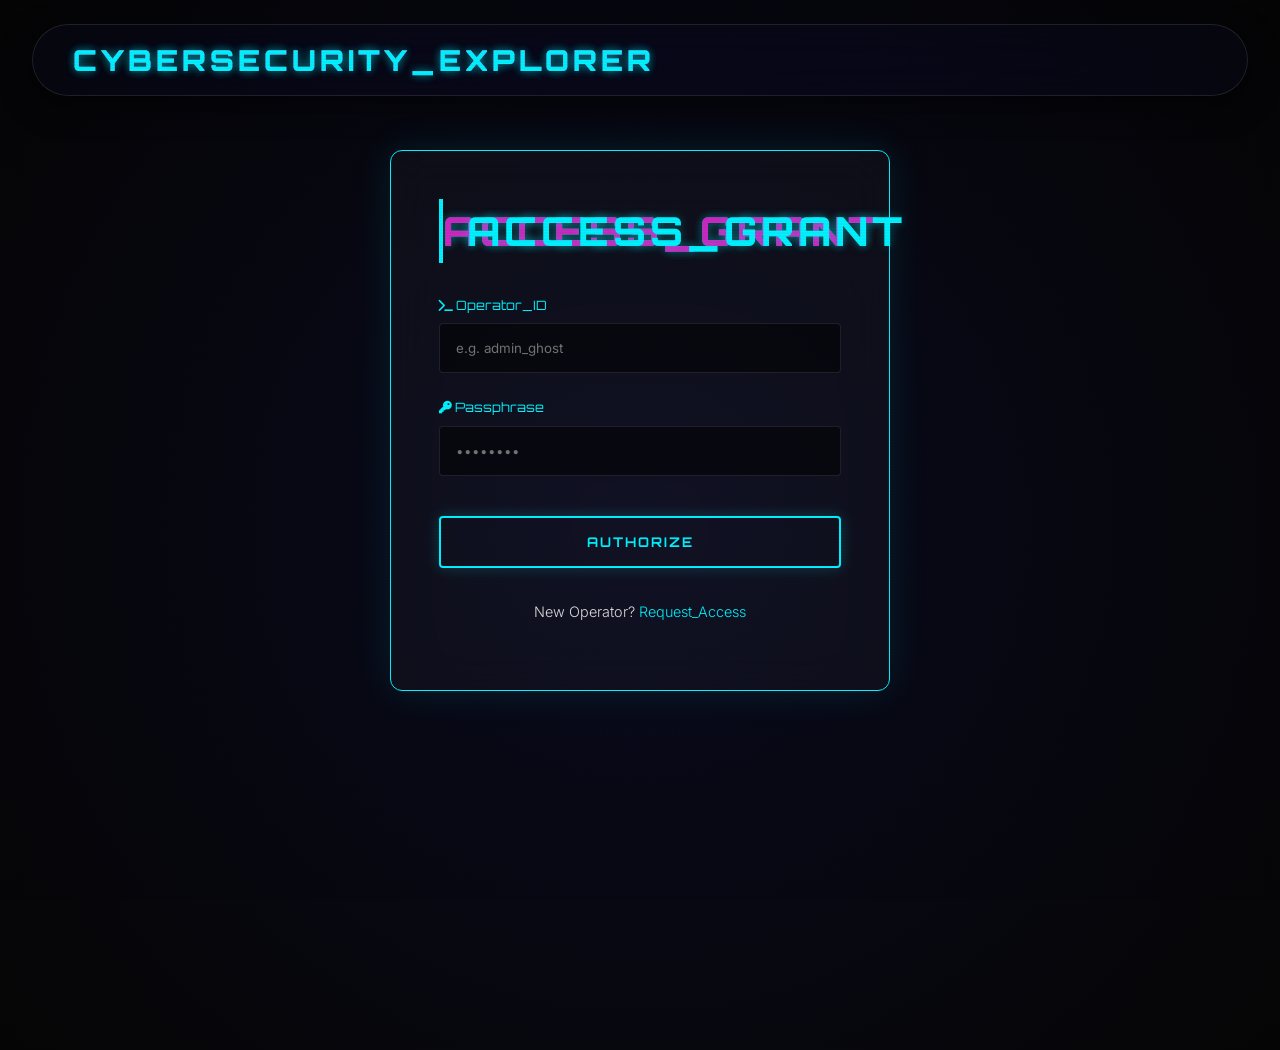
<file: login.html>
<!DOCTYPE html>
<html lang="en">
<head>
    <meta charset="UTF-8" />
    <meta name="viewport" content="width=device-width, initial-scale=1" />
    <title>Login - Cybersecurity Explorer</title>
    <link rel="stylesheet" href="https://cdnjs.cloudflare.com/ajax/libs/font-awesome/6.4.0/css/all.min.css" />
    <link rel="stylesheet" href="styles.css" />
    <script src="https://cdnjs.cloudflare.com/ajax/libs/gsap/3.12.2/gsap.min.js"></script>
</head>
<body>
    <header class="site-header">
        <div class="header-container">
            <h1 class="glitch" data-text="Cybersecurity_Explorer"><a href="index.html" style="color: inherit; text-decoration: none;">Cybersecurity_Explorer</a></h1>
        </div>
    </header>

    <main>
        <section class="auth-section">
            <h2 class="auth-title glitch" data-text="Access_Grant">Access_Grant</h2>
            <form id="loginForm">
                <div class="form-group">
                    <label class="form-label"><i class="fas fa-terminal"></i> Operator_ID</label>
                    <input type="text" class="form-input" placeholder="e.g. admin_ghost" required>
                </div>
                <div class="form-group">
                    <label class="form-label"><i class="fas fa-key"></i> Passphrase</label>
                    <input type="password" class="form-input" placeholder="••••••••" required>
                </div>
                <button type="submit" class="hero-button form-button">Authorize</button>
            </form>
            <p style="margin-top: 2rem; text-align: center; font-size: 0.9rem;">
                New Operator? <a href="registration.html">Request_Access</a>
            </p>
        </section>
    </main>

    <div class="particles"></div>
    <script src="script.js"></script>
</body>
</html>
</file>
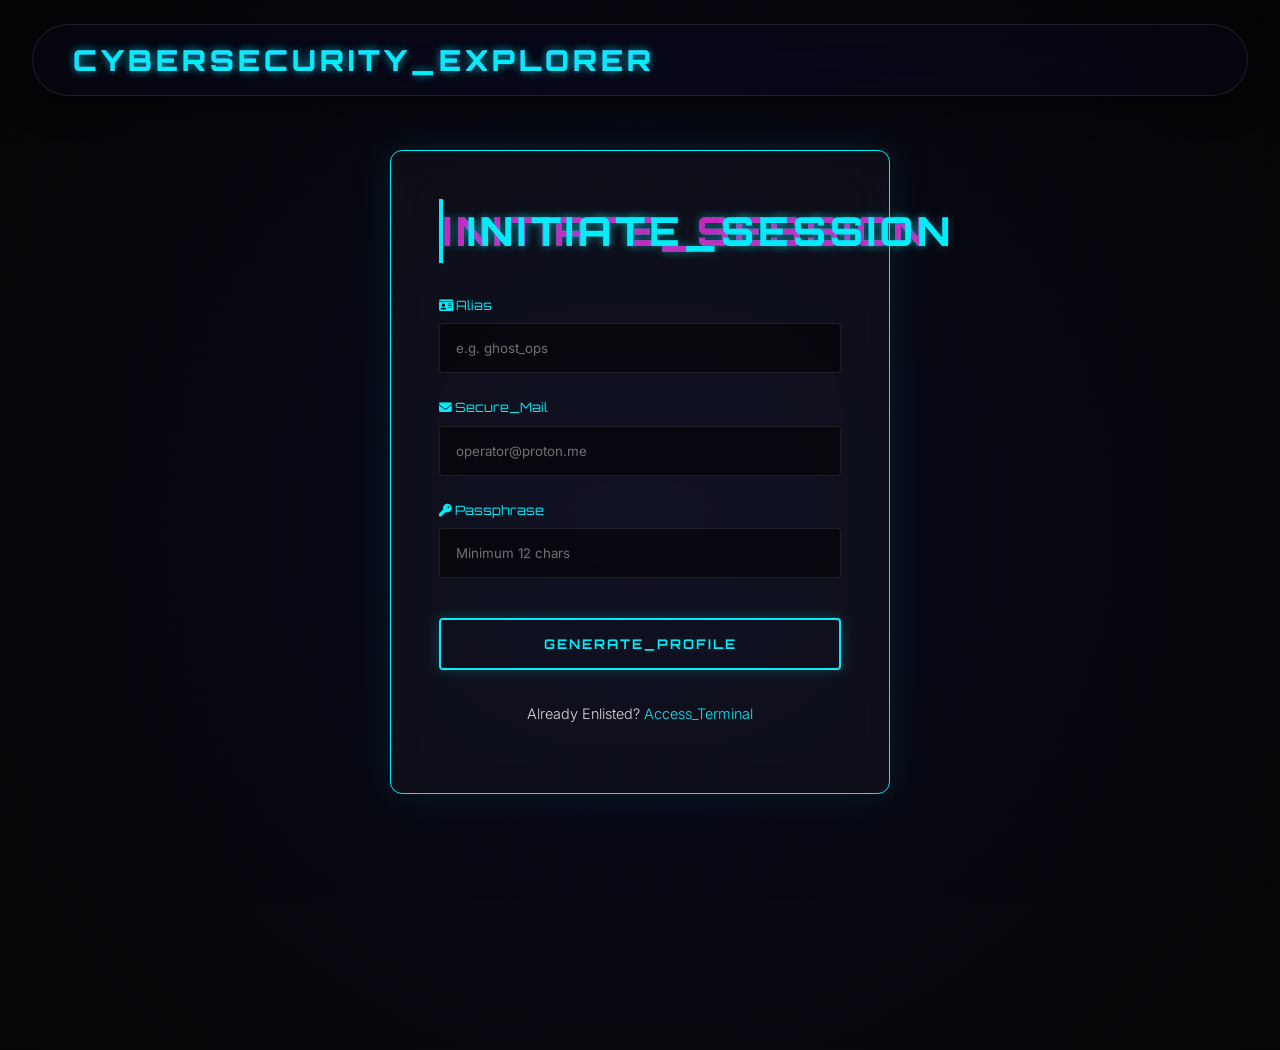
<file: registration.html>
<!DOCTYPE html>
<html lang="en">
<head>
    <meta charset="UTF-8" />
    <meta name="viewport" content="width=device-width, initial-scale=1" />
    <title>Register - Cybersecurity Explorer</title>
    <link rel="stylesheet" href="https://cdnjs.cloudflare.com/ajax/libs/font-awesome/6.4.0/css/all.min.css" />
    <link rel="stylesheet" href="styles.css" />
    <script src="https://cdnjs.cloudflare.com/ajax/libs/gsap/3.12.2/gsap.min.js"></script>
</head>
<body>
    <header class="site-header">
        <div class="header-container">
            <h1 class="glitch" data-text="Cybersecurity_Explorer"><a href="index.html" style="color: inherit; text-decoration: none;">Cybersecurity_Explorer</a></h1>
        </div>
    </header>

    <main>
        <section class="auth-section">
            <h2 class="auth-title glitch" data-text="Initiate_Session">Initiate_Session</h2>
            <form id="regForm">
                <div class="form-group">
                    <label class="form-label"><i class="fas fa-id-card"></i> Alias</label>
                    <input type="text" class="form-input" placeholder="e.g. ghost_ops" required>
                </div>
                <div class="form-group">
                    <label class="form-label"><i class="fas fa-envelope"></i> Secure_Mail</label>
                    <input type="email" class="form-input" placeholder="operator@proton.me" required>
                </div>
                <div class="form-group">
                    <label class="form-label"><i class="fas fa-key"></i> Passphrase</label>
                    <input type="password" class="form-input" placeholder="Minimum 12 chars" required>
                </div>
                <button type="submit" class="hero-button form-button">Generate_Profile</button>
            </form>
            <p style="margin-top: 2rem; text-align: center; font-size: 0.9rem;">
                Already Enlisted? <a href="login.html">Access_Terminal</a>
            </p>
        </section>
    </main>

    <div class="particles"></div>
    <script src="script.js"></script>
</body>
</html>
</file>
<file: styles.css>
@import url("https://fonts.googleapis.com/css2?family=Inter:wght@300;400;500;600;700&family=Orbitron:wght@400;500;600;700;800;900&display=swap");

:root {
  --bg-primary: #050505;
  --bg-secondary: #0a0b1e;
  --accent-cyan: #00f3ff;
  --accent-green: #00ff9d;
  --accent-purple: #bc13fe;
  --accent-red: #ff003c;
  --accent-blue: #0066ff;
  --text-primary: #e0e0e0;
  --text-secondary: #a0a0a0;
  --glass-bg: rgba(255, 255, 255, 0.03);
  --glass-border: rgba(255, 255, 255, 0.1);
  --neon-shadow: 0 0 10px rgba(0, 243, 255, 0.5);
  --transition: all 0.4s cubic-bezier(0.4, 0, 0.2, 1);
}

/* Theme Classes */
.theme-red { --accent-cyan: var(--accent-red); --neon-shadow: 0 0 10px rgba(255, 0, 60, 0.5); }
.theme-blue { --accent-cyan: var(--accent-blue); --neon-shadow: 0 0 10px rgba(0, 102, 255, 0.5); }

* {
  margin: 0;
  padding: 0;
  box-sizing: border-box;
}

body {
  background-color: var(--bg-primary);
  background-image:
    radial-gradient(
      circle at 50% 50%,
      rgba(10, 11, 30, 1) 0%,
      rgba(5, 5, 5, 1) 100%
    ),
    linear-gradient(rgba(18, 16, 16, 0) 50%, rgba(0, 0, 0, 0.25) 50%),
    linear-gradient(
      90deg,
      rgba(255, 0, 0, 0.06),
      rgba(0, 255, 0, 0.02),
      rgba(0, 0, 255, 0.06)
    );
  background-size:
    100% 100%,
    100% 4px,
    3px 100%;
  color: var(--text-primary);
  font-family: "Inter", sans-serif;
  line-height: 1.6;
  overflow-x: hidden;
  min-height: 100vh;
}

/* Custom Scrollbar */
::-webkit-scrollbar {
  width: 6px;
}
::-webkit-scrollbar-track {
  background: var(--bg-primary);
}
::-webkit-scrollbar-thumb {
  background: var(--accent-cyan);
  border-radius: 10px;
  box-shadow: 0 0 10px var(--accent-cyan);
}

/* Scanline Effect */
body::after {
  content: " ";
  display: block;
  position: fixed;
  top: 0;
  left: 0;
  bottom: 0;
  right: 0;
  background:
    linear-gradient(rgba(18, 16, 16, 0) 50%, rgba(0, 0, 0, 0.1) 50%),
    linear-gradient(
      90deg,
      rgba(255, 0, 0, 0.03),
      rgba(0, 255, 0, 0.01),
      rgba(0, 0, 255, 0.03)
    );
  z-index: 9999;
  background-size:
    100% 3px,
    3px 100%;
  pointer-events: none;
  opacity: 0.3;
}

/* Floating Header & Nav */
.site-header {
  position: fixed;
  top: 1.5rem;
  left: 50%;
  transform: translateX(-50%);
  width: 95%;
  max-width: 1400px;
  z-index: 1000;
  background: rgba(10, 11, 30, 0.4);
  backdrop-filter: blur(20px) saturate(180%);
  border: 1px solid var(--glass-border);
  border-radius: 100px;
  transition: var(--transition);
  box-shadow: 0 10px 30px rgba(0, 0, 0, 0.5);
}

.site-header:hover {
    border-color: var(--accent-cyan);
    background: rgba(10, 11, 30, 0.6);
}

.header-container {
  padding: 0.75rem 2.5rem;
  display: flex;
  justify-content: space-between;
  align-items: center;
  width: 100%;
}

.header-left {
    display: flex;
    align-items: center;
    gap: 2rem;
}

.system-status {
    display: flex;
    align-items: center;
    gap: 0.5rem;
    font-family: 'Orbitron', sans-serif;
    font-size: 0.65rem;
    color: var(--accent-green);
    text-transform: uppercase;
    letter-spacing: 1px;
    background: rgba(0, 255, 157, 0.05);
    padding: 0.4rem 0.8rem;
    border-radius: 50px;
    border: 1px solid rgba(0, 255, 157, 0.2);
}

.status-dot {
    width: 6px;
    height: 6px;
    background: var(--accent-green);
    border-radius: 50%;
    box-shadow: 0 0 10px var(--accent-green);
    animation: pulse 2s infinite;
}

@keyframes pulse {
    0% { opacity: 1; }
    50% { opacity: 0.3; }
    100% { opacity: 1; }
}

/* Glitch Effect Refined */
.glitch {
  font-family: "Orbitron", sans-serif;
  font-size: 1.8rem;
  font-weight: 800;
  text-transform: uppercase;
  position: relative;
  color: var(--accent-cyan);
  letter-spacing: 4px;
  cursor: default;
  text-shadow: 0 0 10px rgba(0, 243, 255, 0.3);
}

.glitch::before,
.glitch::after {
  content: attr(data-text);
  position: absolute;
  top: 0;
  left: 0;
  width: 100%;
  height: 100%;
  opacity: 0.8;
}

.glitch::before {
  color: #ff00c1;
  z-index: -1;
  animation: glitch-anim 0.3s cubic-bezier(0.25, 0.46, 0.45, 0.94) both infinite;
}

.glitch::after {
  color: #00fff9;
  z-index: -2;
  animation: glitch-anim 0.3s cubic-bezier(0.25, 0.46, 0.45, 0.94) reverse both
    infinite;
}

@keyframes glitch-anim {
  0% {
    transform: translate(0);
  }
  20% {
    transform: translate(-3px, 3px);
  }
  40% {
    transform: translate(-3px, -3px);
  }
  60% {
    transform: translate(3px, 3px);
  }
  80% {
    transform: translate(3px, -3px);
  }
  100% {
    transform: translate(0);
  }
}

.nav-menu ul {
  display: flex;
  list-style: none;
  gap: 1.5rem;
}

.nav-menu ul li a {
  color: var(--text-primary);
  text-decoration: none;
  font-family: "Orbitron", sans-serif;
  font-size: 0.85rem;
  font-weight: 500;
  text-transform: uppercase;
  letter-spacing: 1px;
  padding: 0.5rem 1rem;
  border-radius: 4px;
  transition: var(--transition);
  position: relative;
}

.nav-menu ul li a::after {
  content: "";
  position: absolute;
  bottom: 0;
  left: 50%;
  width: 0;
  height: 2px;
  background: var(--accent-cyan);
  transition: var(--transition);
  transform: translateX(-50%);
  box-shadow: 0 0 10px var(--accent-cyan);
}

.nav-menu ul li a:hover {
  color: var(--accent-cyan);
  text-shadow: 0 0 8px var(--accent-cyan);
}

.nav-menu ul li a:hover::after {
  width: 70%;
}

.nav-menu ul li a.active {
  color: var(--accent-cyan);
  background: rgba(0, 243, 255, 0.1);
}

.nav-menu ul li a.active::after {
  width: 70%;
}

/* Nav Toggle (Mobile) */
.nav-toggle {
  display: none;
  background: transparent;
  border: 1px solid var(--accent-cyan);
  padding: 0.5rem;
  border-radius: 4px;
  cursor: pointer;
  box-shadow: 0 0 5px var(--accent-cyan);
}

.hamburger,
.hamburger::before,
.hamburger::after {
  display: block;
  width: 20px;
  height: 2px;
  background: var(--accent-cyan);
  transition: var(--transition);
}

.hamburger::before,
.hamburger::after {
  content: "";
  position: absolute;
}
.hamburger::before {
  top: -6px;
}
.hamburger::after {
  top: 6px;
}

/* Main Content */
main {
  max-width: 1200px;
  margin: 100px auto 40px;
  padding: 0 2rem;
}

/* Hero Section */
.hero {
  position: relative;
  height: 60vh;
  border-radius: 20px;
  overflow: hidden;
  margin-bottom: 4rem;
  box-shadow:
    0 20px 50px rgba(0, 0, 0, 0.5),
    0 0 20px rgba(0, 243, 255, 0.1);
  border: 1px solid var(--glass-border);
}

.hero-video {
  width: 100%;
  height: 100%;
  object-fit: cover;
  filter: brightness(0.4) contrast(1.1);
}

.hero-overlay {
  position: absolute;
  top: 0;
  left: 0;
  width: 100%;
  height: 100%;
  background: linear-gradient(
    45deg,
    rgba(10, 11, 30, 0.8),
    rgba(0, 243, 255, 0.1)
  );
}

.hero-content {
  position: absolute;
  top: 50%;
  left: 50%;
  transform: translate(-50%, -50%);
  text-align: center;
  width: 80%;
}

.hero-content h2 {
  font-family: "Orbitron", sans-serif;
  font-size: 3.5rem;
  font-weight: 900;
  color: #fff;
  text-transform: uppercase;
  letter-spacing: 8px;
  margin-bottom: 1.5rem;
  text-shadow: 0 0 20px rgba(0, 243, 255, 0.4);
}

.hero-content p {
  font-size: 1.2rem;
  color: var(--text-primary);
  margin-bottom: 2.5rem;
  max-width: 600px;
  margin-left: auto;
  margin-right: auto;
  opacity: 0.9;
}

.hero-button,
.cta-button {
  display: inline-block;
  padding: 1rem 2.5rem;
  background: transparent;
  color: var(--accent-cyan);
  font-family: "Orbitron", sans-serif;
  font-weight: 700;
  text-transform: uppercase;
  letter-spacing: 2px;
  text-decoration: none;
  border: 2px solid var(--accent-cyan);
  border-radius: 4px;
  transition: var(--transition);
  position: relative;
  overflow: hidden;
  box-shadow: 0 0 15px rgba(0, 243, 255, 0.2);
}

.hero-button:hover,
.cta-button:hover {
  background: var(--accent-cyan);
  color: var(--bg-primary);
  box-shadow: 0 0 30px var(--accent-cyan);
  transform: translateY(-2px);
}

/* Section Styling */
section {
  background: var(--glass-bg);
  border: 1px solid var(--glass-border);
  border-radius: 12px;
  padding: 2.5rem;
  margin-bottom: 2.5rem;
  backdrop-filter: blur(10px);
  transition: var(--transition);
}

section:hover {
  border-color: var(--accent-cyan);
  box-shadow:
    0 10px 40px rgba(0, 0, 0, 0.4),
    inset 0 0 15px rgba(0, 243, 255, 0.05);
}

h2,
h3,
h4 {
  font-family: "Orbitron", sans-serif;
  color: var(--accent-cyan);
  margin-bottom: 1.5rem;
  text-transform: uppercase;
  letter-spacing: 2px;
}

h2 {
  font-size: 2rem;
  border-left: 4px solid var(--accent-cyan);
  padding-left: 1.5rem;
}
h3 {
  font-size: 1.5rem;
}

p {
  margin-bottom: 1.2rem;
  color: var(--text-primary);
  font-weight: 300;
}

ul {
  list-style: none;
  margin-bottom: 1.5rem;
}

li {
  position: relative;
  padding-left: 1.5rem;
  margin-bottom: 0.8rem;
  color: var(--text-secondary);
}

li::before {
  content: ">";
  position: absolute;
  left: 0;
  color: var(--accent-green);
  font-family: "Orbitron", sans-serif;
  font-weight: 700;
}

li strong {
  color: var(--accent-cyan);
  font-weight: 600;
}

/* Links */
a {
  color: var(--accent-cyan);
  text-decoration: none;
  transition: var(--transition);
}

a:hover {
  text-shadow: 0 0 10px var(--accent-cyan);
}

/* Footer */
footer {
  padding: 3rem 2rem;
  text-align: center;
  background: rgba(5, 5, 5, 0.9);
  border-top: 1px solid var(--glass-border);
  color: var(--text-secondary);
  font-family: "Orbitron", sans-serif;
  font-size: 0.8rem;
}

/* Responsive */
@media (max-width: 900px) {
  .nav-toggle {
    display: block;
  }

  .nav-menu {
    position: fixed;
    top: 0;
    right: -100%;
    width: 80%;
    height: 100vh;
    background: rgba(5, 5, 5, 0.98);
    backdrop-filter: blur(20px);
    padding: 5rem 2rem;
    transition: var(--transition);
    z-index: 999;
  }

  .nav-menu.active {
    right: 0;
  }

  .nav-menu ul {
    flex-direction: column;
    align-items: center;
    gap: 2rem;
  }

  .hero-content h2 {
    font-size: 2rem;
    letter-spacing: 4px;
  }
  .hero {
    height: 50vh;
  }
}

/* Particles Background Ornament */
.particles {
  position: fixed;
  top: 0;
  left: 0;
  width: 100%;
  height: 100%;
  pointer-events: none;
  z-index: -1;
}

.particle {
  position: absolute;
  width: 2px;
  height: 2px;
  background: var(--accent-cyan);
  border-radius: 50%;
  opacity: 0.2;
  animation: float 20s linear infinite;
}

@keyframes float {
  0% {
    transform: translateY(100vh) scale(0);
    opacity: 0;
  }
  50% {
    opacity: 0.5;
  }
  100% {
    transform: translateY(-100px) scale(1.5);
    opacity: 0;
  }
}

/* Dashboard/Auth Cards */
.auth-section {
  max-width: 500px;
  margin: 150px auto;
  padding: 3rem;
  background: var(--glass-bg);
  border: 1px solid var(--accent-cyan);
  border-radius: 12px;
  backdrop-filter: blur(20px);
  box-shadow: 0 0 40px rgba(0, 243, 255, 0.1);
}

.auth-title {
  font-family: "Orbitron", sans-serif;
  color: var(--accent-cyan);
  text-align: center;
  font-size: 2.5rem;
  margin-bottom: 2rem;
}

.form-group {
  margin-bottom: 1.5rem;
}

.form-label {
  display: block;
  font-family: "Orbitron", sans-serif;
  font-size: 0.8rem;
  margin-bottom: 0.5rem;
  color: var(--accent-cyan);
}

.form-input {
  width: 100%;
  padding: 1rem;
  background: rgba(0, 0, 0, 0.5);
  border: 1px solid var(--glass-border);
  border-radius: 4px;
  color: #fff;
  font-family: "Inter", sans-serif;
  transition: var(--transition);
}

.form-input:focus {
  outline: none;
  border-color: var(--accent-cyan);
  box-shadow: 0 0 10px rgba(0, 243, 255, 0.2);
}

.form-button {
  width: 100%;
  margin-top: 1rem;
}

/* Collapsible Sections */
.collapsible {
    width: 100%;
    background: rgba(0, 243, 255, 0.05);
    border: 1px solid var(--glass-border);
    color: var(--accent-cyan);
    font-family: 'Orbitron', sans-serif;
    font-size: 1.1rem;
    font-weight: 600;
    text-align: left;
    padding: 1.2rem 2rem;
    cursor: pointer;
    border-radius: 8px;
    transition: var(--transition);
    display: flex;
    justify-content: space-between;
    align-items: center;
    margin-bottom: 0.5rem;
}

.collapsible::after {
    content: '+';
    font-size: 1.5rem;
    transition: var(--transition);
}

.collapsible:hover {
    background: rgba(0, 243, 255, 0.15);
    border-color: var(--accent-cyan);
    box-shadow: 0 0 20px rgba(0, 243, 255, 0.1);
}

.collapsible.active::after {
    transform: rotate(45deg);
}

.content {
    max-height: 0;
    overflow: hidden;
    transition: max-height 0.5s cubic-bezier(0, 1, 0, 1);
    background: rgba(255, 255, 255, 0.01);
    border-radius: 0 0 8px 8px;
    margin-bottom: 1rem;
}

.content.active {
    max-height: 1000px;
    transition: max-height 1s ease-in-out;
    padding: 1.5rem 2rem;
    border: 1px solid var(--glass-border);
    border-top: none;
}

/* Specific Page Adjustments */
.importance ul, .tips ul, .featured-resources ul, .trends ul, .threats ul {
    display: grid;
    grid-template-columns: repeat(auto-fit, minmax(300px, 1fr));
    gap: 1.5rem;
    padding-left: 0;
}

/* Bento Grid System */
.bento-grid {
    display: grid;
    grid-template-columns: repeat(4, 1fr);
    grid-auto-rows: minmax(150px, auto);
    gap: 1.5rem;
    margin-bottom: 4rem;
}

.bento-item {
    background: var(--glass-bg);
    border: 1px solid var(--glass-border);
    border-radius: 16px;
    padding: 2rem;
    backdrop-filter: blur(10px);
    transition: var(--transition);
    display: flex;
    flex-direction: column;
    justify-content: center;
}

.bento-item:hover {
    border-color: var(--accent-cyan);
    box-shadow: 0 0 30px rgba(0, 243, 255, 0.1);
    transform: scale(1.02);
}

.bento-item.large { grid-column: span 2; grid-row: span 2; }
.bento-item.wide { grid-column: span 2; }
.bento-item.tall { grid-row: span 2; }

/* Timeline System */
.timeline {
    position: relative;
    max-width: 1000px;
    margin: 4rem auto;
    padding: 2rem 0;
}

.timeline::before {
    content: '';
    position: absolute;
    left: 50%;
    transform: translateX(-50%);
    width: 2px;
    height: 100%;
    background: linear-gradient(to bottom, transparent, var(--accent-cyan), transparent);
    box-shadow: 0 0 10px var(--accent-cyan);
}

.timeline-item {
    width: 45%;
    margin-bottom: 4rem;
    position: relative;
    background: var(--glass-bg);
    border: 1px solid var(--glass-border);
    padding: 2rem;
    border-radius: 12px;
    transition: var(--transition);
}

.timeline-item:nth-child(odd) { float: left; clear: right; }
.timeline-item:nth-child(even) { float: right; clear: left; margin-top: 4rem; }

.timeline-item::after {
    content: '';
    position: absolute;
    top: 2rem;
    width: 20px;
    height: 20px;
    background: var(--bg-primary);
    border: 3px solid var(--accent-cyan);
    border-radius: 50%;
    z-index: 10;
    box-shadow: 0 0 15px var(--accent-cyan);
}

.timeline-item:nth-child(odd)::after { right: -56px; }
.timeline-item:nth-child(even)::after { left: -56px; }

.timeline-item:hover {
    border-color: var(--accent-cyan);
    background: rgba(0, 243, 255, 0.05);
}

.timeline::after { content: ""; display: table; clear: both; }

/* Split Layout */
.split-section {
    display: grid;
    grid-template-columns: 1fr 1fr;
    gap: 3rem;
    align-items: center;
    margin-bottom: 4rem;
}

.split-image {
    border-radius: 20px;
    overflow: hidden;
    border: 1px solid var(--glass-border);
    box-shadow: 0 10px 30px rgba(0,0,0,0.5);
}

/* Feature Grid */
.feature-grid {
    display: grid;
    grid-template-columns: repeat(auto-fit, minmax(280px, 1fr));
    gap: 2rem;
}

.feature-card {
    background: rgba(255, 255, 255, 0.02);
    border: 1px solid var(--glass-border);
    padding: 2rem;
    border-radius: 15px;
    text-align: center;
    transition: var(--transition);
}

.feature-card i {
    font-size: 2.5rem;
    color: var(--accent-cyan);
    margin-bottom: 1.5rem;
    display: block;
}

.feature-card:hover {
    background: rgba(0, 243, 255, 0.05);
    border-color: var(--accent-cyan);
    transform: translateY(-10px);
}

@media (max-width: 900px) {
    .bento-grid, .split-section {
        grid-template-columns: 1fr;
    }
    .bento-item.large, .bento-item.wide, .bento-item.tall {
        grid-column: span 1;
        grid-row: span 1;
    }
    .timeline::before { left: 30px; }
    .timeline-item { width: calc(100% - 80px); float: right !important; margin-left: 80px; }
    .timeline-item::after { left: -60px !important; }
}

.importance li,
.tips li,
.featured-resources li {
  background: rgba(255, 255, 255, 0.02);
  padding: 1.5rem;
  border-radius: 8px;
  border: 1px solid var(--glass-border);
  transition: var(--transition);
}

/* Sub-page Hero */
.sub-hero {
    height: 30vh;
    display: flex;
    flex-direction: column;
    justify-content: center;
    align-items: center;
    text-align: center;
    margin-bottom: 4rem;
    background: linear-gradient(rgba(0, 243, 255, 0.05), transparent);
    border-bottom: 1px solid var(--glass-border);
    border-radius: 0 0 50px 50px;
}

.sub-hero h1 {
    font-size: 3rem;
    margin-bottom: 1rem;
}

/* Terminal Component */
.terminal {
    background: #0a0b1e;
    border: 1px solid var(--accent-cyan);
    border-radius: 8px;
    padding: 1.5rem;
    font-family: 'Courier New', Courier, monospace;
    position: relative;
    box-shadow: 0 10px 30px rgba(0,0,0,0.5);
    margin: 2rem 0;
}

.terminal-header {
    display: flex;
    gap: 8px;
    margin-bottom: 1rem;
    border-bottom: 1px solid rgba(0, 243, 255, 0.2);
    padding-bottom: 0.5rem;
}

.terminal-dot {
    width: 12px;
    height: 12px;
    border-radius: 50%;
}
.dot-red { background: #ff5f56; }
.dot-yellow { background: #ffbd2e; }
.dot-green { background: #27c93f; }

.terminal-body {
    color: var(--accent-green);
}

.terminal-line {
    margin-bottom: 0.5rem;
}

.terminal-line::before {
    content: '$ ';
    color: var(--accent-cyan);
}

/* Enhanced Lists with Icons */
.icon-list li {
    display: flex;
    align-items: flex-start;
    gap: 1rem;
    padding-left: 0;
}

.icon-list li::before {
    display: none;
}

.icon-list i {
    color: var(--accent-cyan);
    margin-top: 5px;
    font-size: 1.1rem;
}

/* Data Table */
.data-table {
    width: 100%;
    border-collapse: collapse;
    margin: 2rem 0;
    background: var(--glass-bg);
    border-radius: 12px;
    overflow: hidden;
}

.data-table th, .data-table td {
    padding: 1.2rem;
    text-align: left;
    border-bottom: 1px solid var(--glass-border);
}

.data-table th {
    background: rgba(0, 243, 255, 0.1);
    color: var(--accent-cyan);
    font-family: 'Orbitron', sans-serif;
    font-size: 0.9rem;
}

.data-table tr:hover {
    background: rgba(255, 255, 255, 0.02);
}

/* Grid Layouts for Content */
.content-grid {
    display: grid;
    grid-template-columns: repeat(auto-fit, minmax(350px, 1fr));
    gap: 2rem;
}

.content-card {
    background: var(--glass-bg);
    border: 1px solid var(--glass-border);
    padding: 2.5rem;
    border-radius: 20px;
    transition: var(--transition);
}

.content-card:hover {
    border-color: var(--accent-cyan);
    transform: translateY(-5px);
    box-shadow: 0 10px 30px rgba(0, 243, 255, 0.05);
}
</file>
